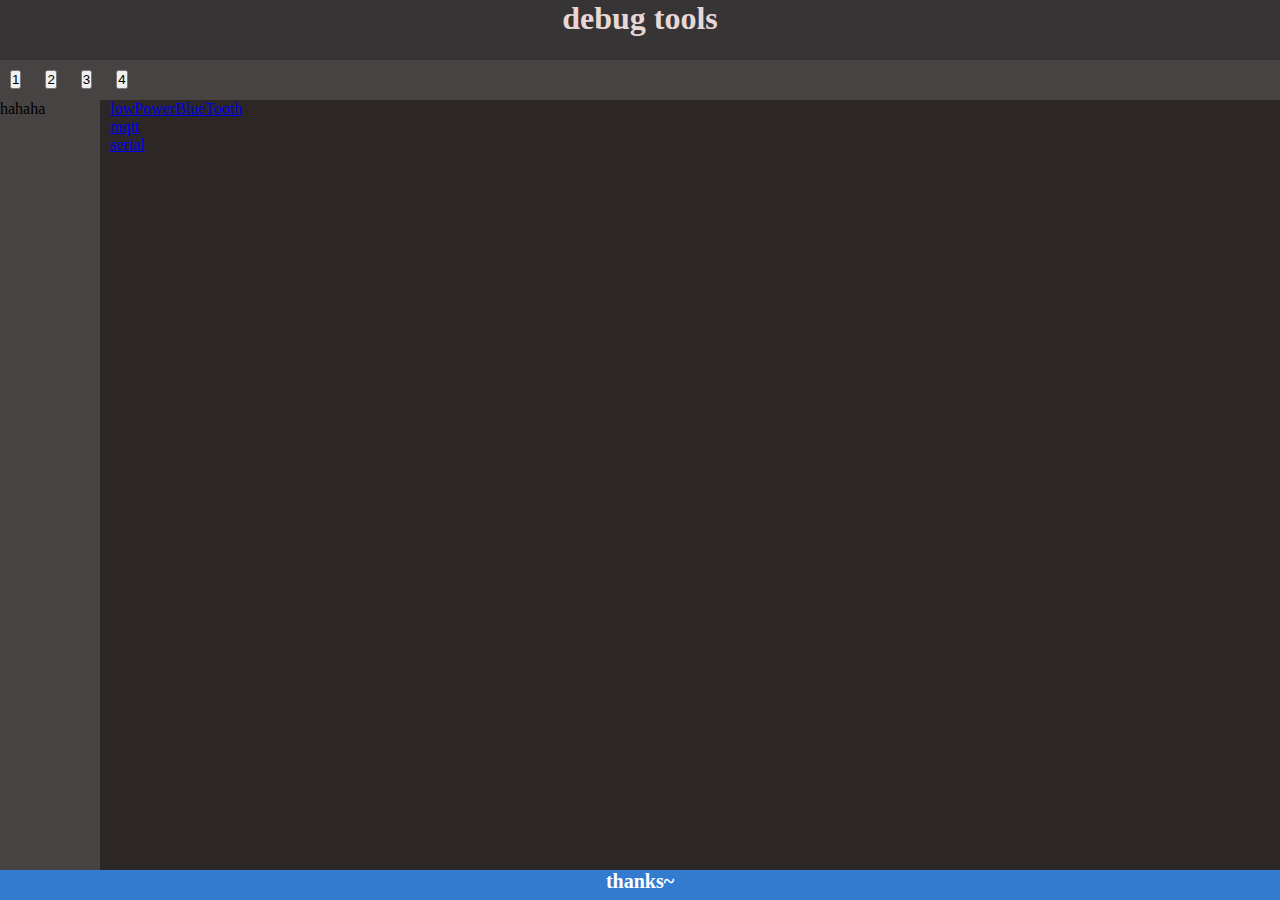
<file: index.html>
<!doctype html>
<html>
	<head>
		<meta charset="utf-8">
		<link rel="stylesheet" href="index.css">
		<title>debug tools entrance</title>
	</head>
	
	<body>
		<div class ="header">
			<h1>debug tools</h1>
		</div>

		<div class="content">
			<div class="toolbar">
				<button id="btn">1</button>
				<button id="btn">2</button>
				<button id="btn">3</button>
				<button id="btn">4</button>
			</div>

			<div class="left-content">
				<p>hahaha</p>
			</div>

			<div class="right-content">
				<div>
					<div>
						<a href="./lowPowerBlueTooth/index.html">lowPowerBlueTooth</a>
					</div>
					<div>
						<a href="./mqtt/index.html">mqtt</a>
					</div>
					<div>
						<a href="./serialPort/index.html">serial</a>
					</div>
				</div>
			</div>
		</div>

		<div class="tail">
			<h1>thanks~</h1>
		</div>
	</body>
</html>
</file>
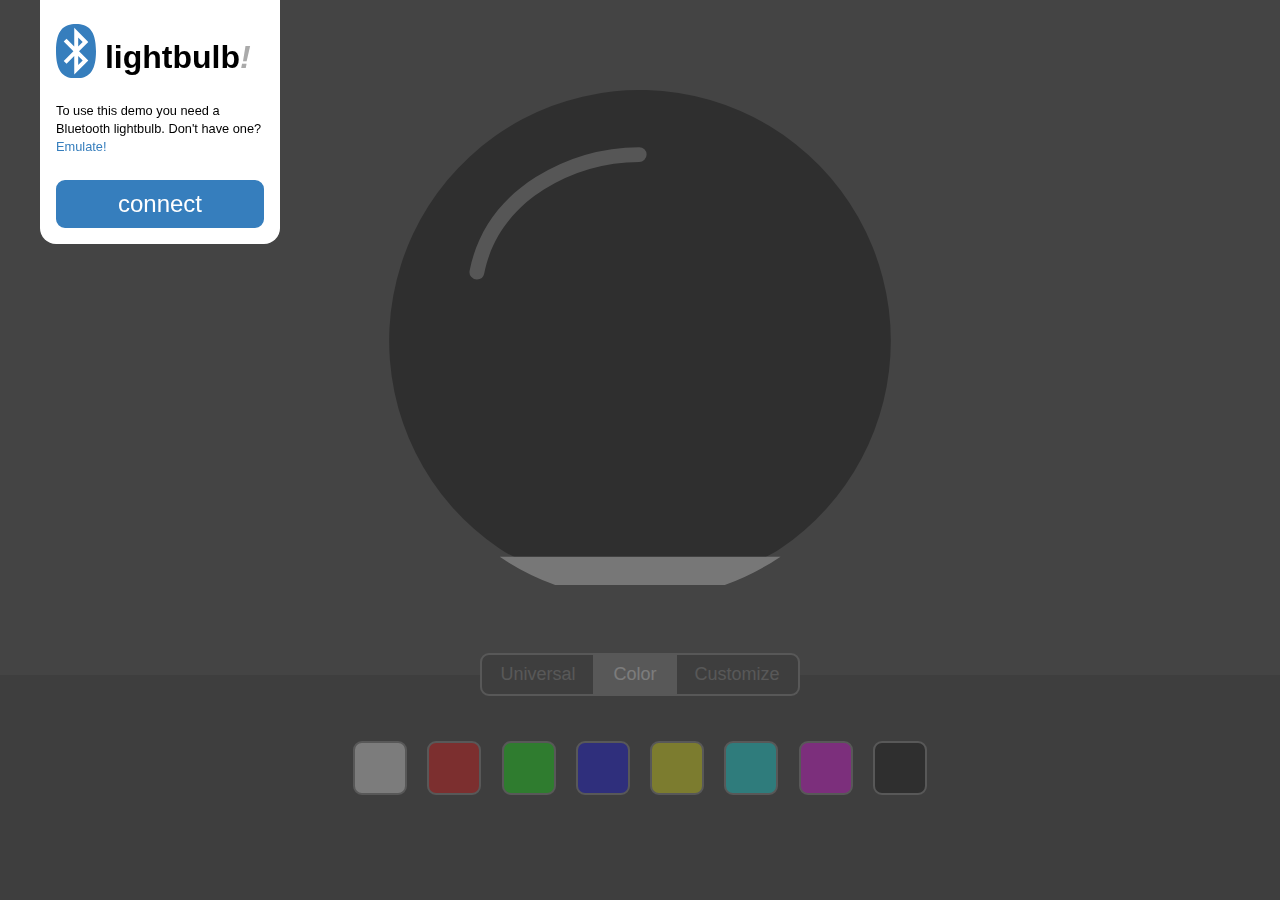
<file: lowPowerBlueTooth/index.html>
<!doctype html>
<html>
	<head>
		<meta charset="utf-8">
		<title>Bluetooth Rocks! — Lightbulb</title>

		<link rel="stylesheet" href="index.css">
		<link rel="stylesheet" href="common.css">
		
		<meta name="viewport" content="width=device-width, initial-scale=1">

		<script type="text/javascript" src="lib/bluetooth-bulb.js"></script>
	</head>
	
	<body class='color'>
		<div class='content'>
			<div class='lightbulb'>
				<svg xmlns="http://www.w3.org/2000/svg" viewBox="0 0 303 299">
					<path id="bulb" d="M579,259.5A151.35,151.35,0,0,1,512.39,385c-24.22,16.41-53.43,14-84.89,14s-60.53,2.46-84.71-13.87A151.51,151.51,0,1,1,579,259.5Z" transform="translate(-276 -108)" />
					<path d="M329,222.5a4.5,4.5,0,0,1-4.42-5.37c4.58-23.37,18.41-43,40-56.62a119.74,119.74,0,0,1,62.41-18,4.5,4.5,0,0,1,0,9,110.5,110.5,0,0,0-57.6,16.61c-13.56,8.59-30.82,24.37-36,50.75A4.5,4.5,0,0,1,329,222.5Z" transform="translate(-276 -108)" style="fill:rgba(255,255,255,0.5)"/>
					<path d="M478.7,407a151,151,0,0,0,33.69-17.13L342.79,390a151,151,0,0,0,33.5,17Z" transform="translate(-276 -108)" style="fill:#eee"/>
				</svg>
			</div>
		</div>

		<div class='connect'>
			<h1>
				<svg xmlns="http://www.w3.org/2000/svg" viewBox="0 0 100 136"><path d="M55.48,33.58,66.69,44.82,55.49,56.06V33.58Zm0,68.83L66.69,91.17,55.49,79.93v22.48ZM43.51,68,19.28,43.63l7-7.05L45.61,56V9.53l35.1,35.21L57.53,68,80.72,91.25,45.61,126.47V80L26.3,99.42l-7-7L43.51,68ZM50,136c29.6,0,50-14.11,50-68S79.6,0,50,0,0,14.11,0,68s20.4,68,50,68Z"/></svg>
				Lightbulb<em>!</em>
			</h1>
			<p>
				To use this demo you need a Bluetooth lightbulb. Don't have one? <a id='emulate'>Emulate!</a>
			</p>

			<button id='connect'>Connect</button>
		</div>

		<div class='settings'>
			<div class='pills'>
				<button id='universal'>Universal</button>
				<button id='color'>Color</button>
				<button id='customize'>Customize</button>
			</div>
		
			<div class='views'>
				<div id='universalView'>
					<script type="text/javascript" src="button.js"></script>
				</div>

				<div id='colorView'>
					<div class='swatches'>
						<button class='color white' data-value='#ffffff'></button>
						<button class='color red' data-value='#ff0000'></button>
						<button class='color green' data-value='#00ff00'></button>
						<button class='color blue' data-value='#0000ff'></button>
					</div>
					<div class='swatches'>
						<button class='color yellow' data-value='#ffff00'></button>
						<button class='color cyan' data-value='#00ffff'></button>
						<button class='color magenta' data-value='#ff00ff'></button>
						<button class='color black' data-value='#000000'></button>
					</div>
				</div>

				<div id='customizeView'>
					<style>
				
						@keyframes rainbow {
							0% {fill: #ff0000;}
							10% {fill: #ff8000;}
							20% {fill: #ffff00;}
							30% {fill: #80ff00;}
							40% {fill: #00ff00;}
							50% {fill: #00ff80;}
							60% {fill: #00ffff;}
							70% {fill: #0080ff;}
							80% {fill: #0000ff;}
							90% {fill: #8000ff;}
							100% {fill: #ff0080;}
						}
						
					</style>
						
					<style id='style' contenteditable='plaintext-only'>
					</style>
				</div>
			</div>			
		</div>
	
		<script type="text/javascript" src="index.js"></script>
	</body>
</html>
</file>
<file: index.css>
/* 全局变量 */
:root {
    --header-height: 60px;
    --tail-height: 30px;

    --content-height: calc(100% - var(--header-height) - var(--tail-height)); 
    --left-content-width: 100px;
    --toolbar-height: 40px;
}


html,
body {
    height: 100%;
}

* {
    /** 这里的 * 代表所有的元素 **/
    padding: 0;
    /** 内边距**/
    margin: 0;
    /** 外边距 **/
}


.header {
    height: var(--header-height);
    text-align: center;
    background-color: rgb(54, 52, 52);
    color: rgb(231, 215, 215);
}

.content{
    margin-top: 0;
    margin-left: 0;
    height: var(--content-height);
    background-color: rgb(48, 47, 49);

    /* 相对位置 */
    position: relative;
}

.toolbar {
    position: absolute;
    height: var(--toolbar-height);
    width: 100%;
    background-color: rgb(71, 67, 67);
}

.toolbar button {
    margin: 10px;
}

.left-content{
    width: var(--left-content-width);
    height: calc(100% - var(--toolbar-height));
    background-color: rgb(71, 67, 67);

    position: absolute;
    top: var(--toolbar-height);
}

.right-content{
    background-color: rgb(44, 38, 38);
    width: calc(100% - var(--left-content-width) - 10px);
    height: calc(100% - var(--toolbar-height));
    margin-left: var(--left-content-width); /* 外边框 */
    padding-left: 10px;                     /* 内边框 */

    position: absolute;
    top: var(--toolbar-height);
}

.tail{
    height: var(--tail-height);
    background-color: rgb(51, 123, 206);
    text-align: center;
    font-size: x-small;
    color: white;
}
</file>
<file: lowPowerBlueTooth/index.css>
/*
标签选择器：<h1>哈哈</h> h1{}
类选择器：.class{}
id选择器: #id{}

*/
/* Basic layout */

:root {
	--settings-height: 25vh;
}

* {
	margin: 0;
	padding: 0;
}

html {
	font-family: -apple-system, BlinkMacSystemFont, "Roboto", "Helvetica Neue", sans-serif;
}

body {
	background: #444;
	text-align: center;
}

button {
	color: #888;
	background: none;
	border: .3vh solid #888;
	border-radius: 1vh;
	outline: none;
	cursor: pointer;
}




/* Content */

.content {
	opacity: 0.3;
	transition: opacity .5s, fill .5s;
}

body.connected .content {
	opacity: 1;
}




/* Glasses */

.content .lightbulb {
	position: absolute;
	top: 10vh;
	left: 10vw;
	width: 80vw;
	height: calc(100vh - var(--settings-height) - 20vh);
}

.content svg {
	position: absolute;
	left: 0;
	width: 100%;
	height: 100%;
}



/* Settings */

.settings {
	position: absolute;
	top: calc(100vh - var(--settings-height));
	width: 100%;
	min-height: var(--settings-height);
	background: #333;

	transition: opacity .3s ease-in-out;
	opacity: 0.3;
	pointer-events: none;
}
body.connected .settings {
	opacity: 1;
	pointer-events: auto;
}



/* Pills */

.pills {
	margin-top: -2.4vh;
	margin-bottom: 0;
	display: flex;
}
.pills button {
	margin: 0;
	padding: 1vh 2vh;
	border-radius: 0;
	border-left: none;
	font-size: 2vh;
	background: #333;
}
.pills button:first-of-type {
	border-left: .3vh solid #888;
	border-top-left-radius: 1vh;
	border-bottom-left-radius: 1vh;
	margin-left: auto;
}
.pills button:last-of-type {
	border-top-right-radius: 1vh;
	border-bottom-right-radius: 1vh;
	margin-right: auto;
}

/* Hook? */
body.universal button#universal,
body.color button#color,
body.customize button#customize {
	background: #888;
	color: #fff;
}





/* Views */

.views {
	padding: 6vh 0;
	min-height: 6vh;
	display: block;
}
.views > div {
	display: none;
}

/* Hook? */
body.universal div#universalView,
body.color div#colorView,
body.customize div#customizeView {
	display: block;
}



/* Colors */

.swatches {
	display: inline-block;
	white-space: nowrap;
}

#colorView button.color {
	width: 6vh;
	height: 6vh;
	margin: -1vh 1vh 4vh;
}
#colorView button.red {
	background: #ff0000;
}
#colorView button.green {
	background: #00ff00;
}
#colorView button.blue {
	background: #0000ff;
}
#colorView button.yellow {
	background: #ffff00;
}
#colorView button.cyan {
	background: #00ffff;
}
#colorView button.magenta {
	background: #ff00ff;
}
#colorView button.white {
	background: #ffffff;
}
#colorView button.black {
	background: #000000;
}


/* Style editor */

style[contenteditable] {
	white-space: pre;
	font-family: monospace;
	color: #fff;
	
	font-size: 2vh;
	text-align: left;
	margin: 0 10vh 10vh;
	outline: none;
}

.connected style[contenteditable] {
	display: block;
}
</file>
<file: lowPowerBlueTooth/common.css>
:root {
    font-size: 0.5em;
}



/* Connect */

.connect {
	position: absolute;
	top: 0;
	left: 5rem;
    width: 30rem;
    z-index: 100;

	box-sizing: border-box;
	padding: 4rem 2rem 0;

	background: #fff;
	border-bottom-left-radius: 2rem;
	border-bottom-right-radius: 2rem;

	color: #000;
	font-size: 1.6rem;
	line-height: 140%;
	text-align: left;

	display: flex;
	flex-direction: column;

	will-change: transform;
	transition: transform .3s ease-in-out;
}
body.connected .connect {
	transform: translateY(-50rem);
	pointer-events: none;
}
.connect h1 {
	color: #000;
	font-size: 4rem;
	font-weight: bold;
	text-transform: lowercase;
	margin-bottom: 2rem;
}
.connect h1 em {
	color: #aaa;
}
.connect h1 svg {
    position: relative;
	top: -1rem;
	width: 5rem;
	vertical-align: middle;
	fill: #367ebd;
}
.connect button {
	background: #367ebd;
	border-color: #367ebd;
	color: #fff;

	margin: 3rem 0 2rem;
	padding: 1rem 2rem;
	font-size: 3rem;
	text-transform: lowercase;
}
.connect a {
	color: #367ebd;
	cursor: pointer;
}




/* Checkbox */

input[type=checkbox] {
	-webkit-appearance: none;
	position: relative;
	height: 5vh;
	width: 7vh;
	margin-top: -0.5vh;
	outline: none;

	margin-right: 1vh;
	vertical-align: middle;
	cursor: pointer;
}

input[type=checkbox]::before {
	position: absolute;
    display: block;
	content: '';
	
	height: 100%;
	width: 100%;
	box-sizing: border-box;
	border: .3vh solid #888;
	border-radius: 1vh;
	pointer-events: none;
}
input[type=checkbox]::after {
	position: absolute;
    display: block;
    content: '';
	border-radius: 0.4vh;
	top: .58vh;
	left: .65vh;
	height: 3.8vh;
	width: 3.8vh;
	pointer-events: none;

	transform: translateX(0);
	background: #888;
	
	transition: all .3s ease-in-out;
}
input[type=checkbox]:checked::after {
	transform: translateX(1.8vh);
    background: #367ebd;
}


label {
	font-size: 2vh;
	color: #ddd;
}
</file>
